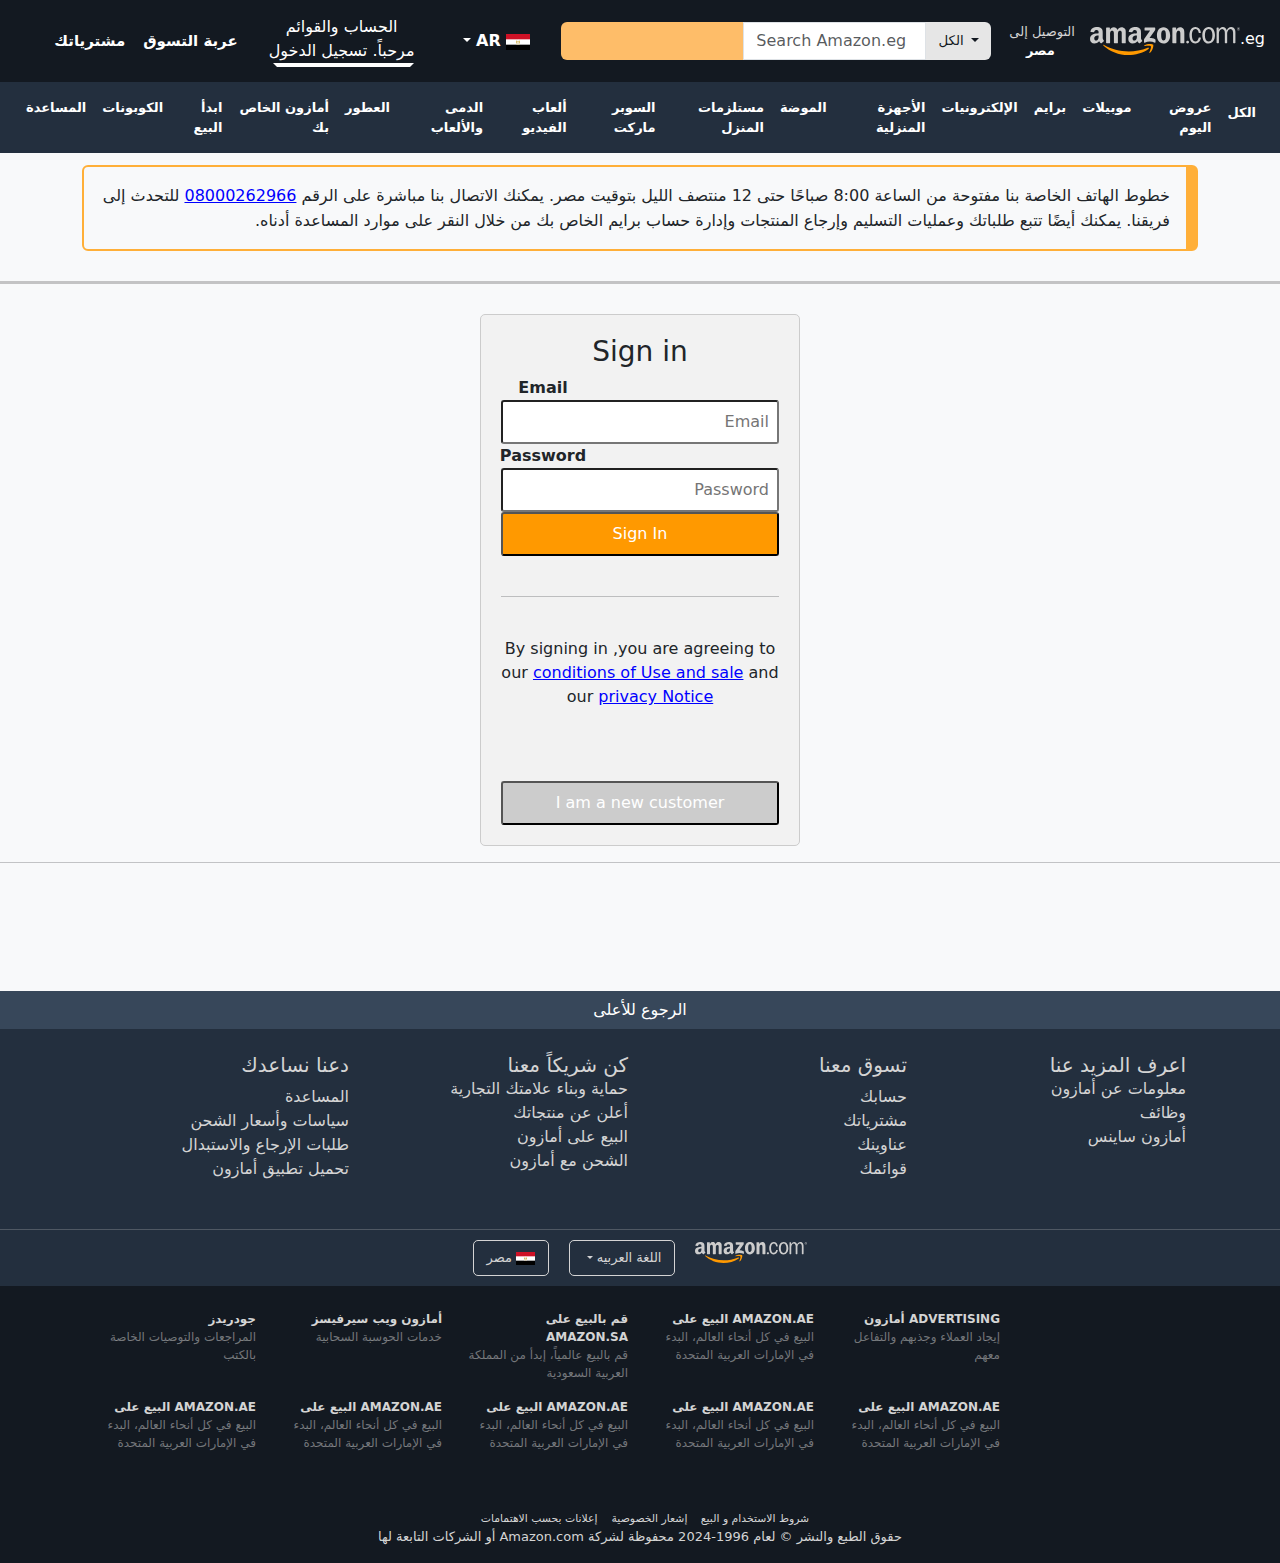
<file: Responsive Website/index.html>
<!DOCTYPE html>
<html lang="en">

<head>
    <meta charset="UTF-8">
    <meta name="viewport" content="width=device-width, initial-scale=1.0">
    <title>Amazon Help Page</title>
    <!-- Favicon -->
    <link rel="icon" type="image/png" href="/Images/Amazon_icon.svg">
    <!-- Bootstrap CSS -->
    <link href="https://cdn.jsdelivr.net/npm/bootstrap@5.3.2/dist/css/bootstrap.min.css" rel="stylesheet">
    <!-- Custom CSS -->
    <link rel="stylesheet" href="custom.css">
    <!-- FontAwesome -->
    <link rel="stylesheet" href="https://cdnjs.cloudflare.com/ajax/libs/font-awesome/6.5.1/css/all.min.css"
        integrity="sha512-DTOQO9RWCH3ppGqcWaEA1BIZOC6xxalwEsw9c2QQeAIftl+Vegovlnee1c9QX4TctnWMn13TZye+giMm8e2LwA=="
        crossorigin="anonymous" referrerpolicy="no-referrer" />
        <style>
             #signIn{
              max-width: 320px;
              
              text-align: center;
              border: 1px solid #ccc; /* Adding a border with a light gray color */
              padding: 20px; /* Adding some padding for better spacing */
              border-radius: 5px; /* Adding rounded corners */
              background-color: #f2f2f2;
            
            }
  
            input,
            button {
            
              width: 100%;
              padding: 8px;
            }
  
            button {
              background-color: #ff9900;
              color: white;
              border-radius: 3px;
            }
  
            #email,
            #password {
              border-radius: 3px;
              
             
             
            }
            #lab1{
                left: -97px;
            position: relative;
              top: 0px;
            }
            a {
              color: blue;
            }
          </style>
</head>

<body>
    <!-- NavBar -->
    <nav class="navbar navbar-expand-lg navbar-dark bg-dark custom-navbar">
        <button class="navbar-toggler" type="button" data-toggle="collapse" data-target="#navbarSupportedContent"
            aria-controls="navbarSupportedContent" aria-expanded="false" aria-label="Toggle navigation">
            <span class="navbar-toggler-icon"></span>
        </button>
        <div class="collapse navbar-collapse" id="navbarSupportedContent">

            <a class="style" href="#">
                <span>مشترياتك</span>
            </a>

            <a class="style" href="#">
                <span><i class="fa-solid fa-cart-shopping text-light"></i>عربة التسوق</span>
            </a>

            <div class="dropdown">
                <button class="custom2 btn btn-transparent dropdown-toggle " type="button" data-bs-toggle="dropdown">
                    الحساب والقوائم
                    <span>مرحباً. تسجيل الدخول</span>
                </button>
                <ul class="dropdown-menu">
                    <li><a class="dropdown-item" href="#">Action</a></li>
                    <li><a class="dropdown-item" href="#">Another action</a></li>
                    <li><a class="dropdown-item" href="#">Something else here</a></li>
                </ul>
            </div>

            <div class="dropdown">
                <button class="btn btn-transparent dropdown-toggle customise" type="button" data-bs-toggle="dropdown"
                    aria-expanded="false">
                    <img src="/Images/egypt-flag-icon.svg" alt="" srcset="">
                    AR
                </button>
                <ul class="dropdown-menu">
                    <li><a class="dropdown-item" href="#">Action</a></li>
                    <li><a class="dropdown-item" href="#">Another action</a></li>
                    <li><a class="dropdown-item" href="#">Something else here</a></li>
                </ul>
            </div>

            <form class="d-flex">
                <button class="btn btn-secondary rounded-end-0" type="button" id="button-addon2"><i
                        class="fa-solid fa-magnifying-glass"></i></button>
                <input type="text" class="form-control rounded-0" placeholder="Search Amazon.eg"
                    aria-label="بحث Amazon.eg" aria-describedby="button-addon2">
                <div class="dropdown">
                    <button class="btn btn-secondary dropdown-toggle rounded-start-0" type="button"
                        data-bs-toggle="dropdown" aria-expanded="false">
                        الكل
                    </button>
                    <ul class="dropdown-menu">
                        <li><a class="dropdown-item" href="#">Action</a></li>
                        <li><a class="dropdown-item" href="#">Another action</a></li>
                        <li><a class="dropdown-item" href="#">Something else here</a></li>
                    </ul>
                </div>
            </form>

            <a class="custom d-flex" href="#">
                <span>التوصيل إلى</span>
                <span><i class="fa-solid fa-location-dot"></i> مصر </span>
            </a>
        </div>

        <a class="d-flex justify-content-between logo" href="#">
            <img src="/Images/amazon-com-light.svg" style="width: 150px;" alt="Amazon Logo">
            <span class="ml-2">.eg</span>
        </a>
    </nav>
    <!--  -->
    <nav class="navbar navbar-expand-lg navbar-dark bg-dark customnavbar">
        <div class="collapse navbar-collapse nav2" id="navbarNav">
            <ul class="navbar-nav">
                <li class="nav-item">
                    <a class="nav-link" href="#">المساعدة</a>
                </li>
                <li class="nav-item">
                    <a class="nav-link" href="#">الكوبونات</a>
                </li>
                <li class="nav-item">
                    <a class="nav-link" href="#">ابدأ البيع</a>
                </li>
                <li class="nav-item">
                    <a class="nav-link" href="#">أمازون الخاص بك</a>
                </li>
                <li class="nav-item">
                    <a class="nav-link" href="#">العطور</a>
                </li>
                <li class="nav-item">
                    <a class="nav-link" href="#">الدمى والألعاب</a>
                </li>
                <li class="nav-item">
                    <a class="nav-link" href="#">ألعاب الفيديو</a>
                </li>
                <li class="nav-item">
                    <a class="nav-link" href="#">السوبر ماركت</a>
                </li>
                <li class="nav-item">
                    <a class="nav-link" href="#">مستلزمات المنزل</a>
                </li>
                <li class="nav-item">
                    <a class="nav-link" href="#">الموضة</a>
                </li>
                <li class="nav-item">
                    <a class="nav-link" href="#">الأجهزة المنزلية</a>
                </li>
                <li class="nav-item">
                    <a class="nav-link" href="#">الإلكترونيات</a>
                </li>
                <li class="nav-item">
                    <a class="nav-link" href="#">برايم</a>
                </li>
                <li class="nav-item">
                    <a class="nav-link" href="#">موبيلات</a>
                </li>
                <li class="nav-item">
                    <a class="nav-link" href="#">عروض اليوم</a>
                </li>
                <li class="nav-item active me-2">
                    <a class="nav-link" href="#">الكل<i class="fa-solid fa-bars ms-2 h5"></i></a>
                </li>

            </ul>
        </div>
    </nav>
    <!-- Body -->
    <section>
        <div class="container " >
            <div class="alert" role="alert">
                <i class="fas fa-exclamation-triangle text-warning"></i>
                <span>خطوط الهاتف الخاصة بنا مفتوحة من الساعة 8:00 صباحًا حتى 12 منتصف الليل بتوقيت مصر.
                    يمكنك الاتصال بنا مباشرة على الرقم <a href="tel:08000262966">08000262966</a> للتحدث إلى فريقنا.
                    يمكنك أيضًا تتبع
                    طلباتك وعمليات التسليم وإرجاع المنتجات وإدارة حساب برايم الخاص بك من خلال النقر على
                    موارد المساعدة أدناه.</span>
            </div>
            
        </div>

        <hr class="hr1">
        <div  id="signIn" class="container">
            <form id="signInForm">
                <h3 >Sign in</h3>
                <label for="emial" >   <b id="lab1">Email</b>  </label
                ><br />
                <input type="email" id="email" placeholder="Email" required />
                <br />
                <label for="password" 
                  ><b id="lab1">Password</b></label
                ><br />
                <input
                  type="password"
                  id="password"
                  placeholder="Password"
                  required
                />
                <br />
                <button type="submit">Sign In</button>
              </form>
              <br />
              <hr />
              <br />
              <span
                >By signing in ,you are agreeing to our
                <a
                  href="https://www.amazon.com/gp/help/customer/display.html?nodeId=202140280"
                  >conditions of Use and sale</a
                >
                and our
                <a
                  href="https://www.amazon.com/gp/help/customer/display.html?nodeId=GX7NJQ4ZB8MHFRNJ"
                  >privacy Notice</a
                ></span
              >
              <br />
              <br />
              <br />
              <br />
              <button style="background-color: #ccc">I am a new customer</button>
        </div>

        </div>

        <hr class="w-100">
        
    </section>





    <!-- Footer -->
    <a href="#top" type="button" style="background-color: #37475a;color: white;" class="btn rounded-0 w-100">الرجوع
        للأعلى</a>
    <footer class="text-center text-lg-start footer1">
        <!-- Grid container -->
        <div class="container p-4 leg">
            <!--Grid row-->
            <div class="row">
                <!--Grid column-->
                <div class="col-lg-3 col-md-6 mb-4 mb-md-0">
                    <h5 class="text-uppercase mb-0">اعرف المزيد عنا
                    </h5>

                    <ul class="list-unstyled">
                        <li>
                            <a href="#!">معلومات عن أمازون</a>
                        </li>
                        <li>
                            <a href="#!">وظائف</a>
                        </li>
                        <li>
                            <a href="#!">أمازون ساينس</a>
                        </li>
                    </ul>
                </div>
                <!--Grid column-->
                <!--Grid column-->
                <div class="col-lg-3 col-md-6 mb-4 mb-md-0">
                    <h5 class="text-uppercase">تسوق معنا</h5>

                    <ul class="list-unstyled mb-0">
                        <li>
                            <a href="#!">حسابك</a>
                        </li>
                        <li>
                            <a href="#!">مشترياتك</a>
                        </li>
                        <li>
                            <a href="#!">عناوينك</a>
                        </li>
                        <li>
                            <a href="#!">قوائمك</a>
                        </li>
                    </ul>
                </div>
                <!--Grid column-->

                <!--Grid column-->
                <div class="col-lg-3 col-md-6 mb-4 mb-md-0">
                    <h5 class="text-uppercase mb-0">كن شريكاً معنا</h5>

                    <ul class="list-unstyled">
                        <li>
                            <a href="#!">حماية وبناء علامتك التجارية</a>
                        </li>
                        <li>
                            <a href="#!">أعلن عن منتجاتك</a>
                        </li>
                        <li>
                            <a href="#!">البيع على أمازون</a>
                        </li>
                        <li>
                            <a href="#!">الشحن مع أمازون</a>
                        </li>
                    </ul>
                </div>
                <!--Grid column-->

                <!--Grid column-->
                <div class="col-lg-3 col-md-6 mb-4 mb-md-0">
                    <h5 class="text-uppercase">
                        دعنا نساعدك</h5>

                    <ul class="list-unstyled mb-0">
                        <li>
                            <a href="#!">المساعدة</a>
                        </li>
                        <li>
                            <a href="#!">سياسات وأسعار الشحن</a>
                        </li>
                        <li>
                            <a href="#!">طلبات الإرجاع والاستبدال</a>
                        </li>
                        <li>
                            <a href="#!">تحميل تطبيق أمازون</a>
                        </li>
                    </ul>
                </div>
            </div>
        </div>

        <!--Grid column-->
        <hr class="w-100 mb-0">
        <div class="mid-footer ">
            <div class="dropdown">
                <button class="btn btn-transparent" type="button" id="dropdownMenuButton" data-toggle="dropdown"
                    aria-haspopup="true" aria-expanded="false">
                    <img src="/Images/egypt-flag-icon.svg" style="width: 1.2rem;" st> مصر
                </button>
            </div>
            <div class="dropdown">
                <button class="btn btn-transparent dropdown-toggle" type="button" id="dropdownMenuButton"
                    data-toggle="dropdown" aria-haspopup="true" aria-expanded="false">
                    <i class="fa-solid fa-globe"></i> اللغة العربيه
                </button>
                <div class="dropdown-menu" aria-labelledby="dropdownMenuButton">
                    <a class="dropdown-item" href="#">Action</a>
                    <a class="dropdown-item" href="#">Another action</a>
                    <a class="dropdown-item" href="#">Something else here</a>
                </div>
            </div>
            <a class="">
                <img src="/Images/amazon-com-light.svg" style="width: 7rem;" alt="" srcset="">
            </a>
        </div>
    </footer>

    <footer class="text-center text-lg-start footer2">
        <!-- Grid container -->
        <div class="container p-4 leg">
            <!-- First row -->
            <div class="row">
                <!-- First column -->
                <div class="col-lg-2 col-md-6 mb-4 mb-md-0">
                    <a href="#">
                        <p class="text-uppercase mb-0">جودريدز</p>
                        <p>المراجعات والتوصيات الخاصة بالكتب</p>
                    </a>

                </div>
                <!-- Second column -->
                <div class="col-lg-2 col-md-6 mb-4 mb-md-0">
                    <a href="#">
                        <p class="text-uppercase">أمازون ويب سيرفيسز</p>
                        <p>خدمات الحوسبة السحابية</p>
                    </a>

                </div>
                <!-- Third column -->
                <div class="col-lg-2 col-md-6 mb-4 mb-md-0">
                    <a href="#">
                        <p class="text-uppercase mb-0">قم بالبيع على Amazon.sa</p>
                        <p>قم بالبيع عالمياً، إبدأ من المملكة العربية السعودية</p>
                    </a>

                </div>
                <!-- Fourth column -->
                <div class="col-lg-2 col-md-6 mb-4 mb-md-0">
                    <a href="#">
                        <p class="text-uppercase">البيع على Amazon.ae</p>
                        <p>البيع في كل أنحاء العالم، البدء في الإمارات العربية المتحدة</p>
                    </a>

                </div>
                <!-- Fifth column -->
                <div class="col-lg-2 col-md-6 mb-4 mb-md-0">
                    <a href="#">
                        <p class="text-uppercase">أمازون Advertising</p>
                        <p>إيجاد العملاء وجذبهم والتفاعل معهم</p>
                    </a>
                </div>
            </div>
            <!-- Second row -->
            <div class="row">
                <!-- Sixth column -->
                <div class="col-lg-2 col-md-6 mb-4 mb-md-0">
                    <a href="#">
                        <p class="text-uppercase">البيع على Amazon.ae</p>
                        <p>البيع في كل أنحاء العالم، البدء في الإمارات العربية المتحدة</p>
                    </a>
                </div>
                <!-- Seventh column -->
                <div class="col-lg-2 col-md-6 mb-4 mb-md-0">
                    <a href="#">
                        <p class="text-uppercase">البيع على Amazon.ae</p>
                        <p>البيع في كل أنحاء العالم، البدء في الإمارات العربية المتحدة</p>
                    </a>
                </div>
                <!-- Eighth column -->
                <div class="col-lg-2 col-md-6 mb-4 mb-md-0">
                    <a href="#">
                        <p class="text-uppercase">البيع على Amazon.ae</p>
                        <p>البيع في كل أنحاء العالم، البدء في الإمارات العربية المتحدة</p>
                    </a>
                </div>
                <!-- Ninth column -->
                <div class="col-lg-2 col-md-6 mb-4 mb-md-0">
                    <a href="#">
                        <p class="text-uppercase">البيع على Amazon.ae</p>
                        <p>البيع في كل أنحاء العالم، البدء في الإمارات العربية المتحدة</p>
                    </a>
                </div>
                <!-- Tenth column -->
                <div class="col-lg-2 col-md-6 mb-4 mb-md-0">
                    <a href="#">
                        <p class="text-uppercase">البيع على Amazon.ae</p>
                        <p>البيع في كل أنحاء العالم، البدء في الإمارات العربية المتحدة</p>
                    </a>
                </div>
            </div>
        </div>
        <!-- Grid container -->
        <!-- Copyright -->
        <div class="text-center p-3 end-footer">

            <div>
                <a href="">شروط الاستخدام و البيع </a>
                <a href="">إشعار الخصوصية</a>
                <a href="https://mdbootstrap.com/">إعلانات بحسب الاهتمامات</a></div>
            حقوق الطبع والنشر © لعام 1996-2024 محفوظة لشركة Amazon.com أو الشركات التابعة لها
        </div>
        <!-- Copyright -->
    </footer>



    <!-- Bootstrap JS, Popper.js, and jQuery -->
    <script src="https://cdn.jsdelivr.net/npm/@popperjs/core@2.11.6/dist/umd/popper.min.js"></script>
    <script src="https://ajax.googleapis.com/ajax/libs/jquery/3.6.0/jquery.min.js"></script>
    <script src="https://cdn.jsdelivr.net/npm/bootstrap@5.3.2/dist/js/bootstrap.min.js"></script>
    <!--  Custom JavaScript code for this template file -->
    <script src="index.js"></script>
    <script>
        document.addEventListener("DOMContentLoaded", function () {
          const signInForm = document.getElementById("signInForm");

          signInForm.addEventListener("submit", function (event) {
            event.preventDefault();

            const email = document.getElementById("email").value;
            const password = document.getElementById("password").value;

            // Calculate expiration date for one year
            const expirationDate = new Date();
            expirationDate.setFullYear(expirationDate.getFullYear() + 1);

            // Format the expiration date for the cookie
            const expires = `expires=${expirationDate.toUTCString()};`;

            // Storing data in local storage
            localStorage.setItem("userEmail", email);
            localStorage.setItem("userPassword", password);

            // Storing data in session storage
            sessionStorage.setItem("userEmail", email);
            sessionStorage.setItem("userPassword", password);

            // Set cookies for email and password with one-year expiration
            document.cookie = `userEmail=${email}; ${expires}`;
            document.cookie = `userPassword=${password}; ${expires}`;

            // Redirect to another page after successful sign-in
            window.location.href = "project.html";
          });
        });
      </script>
</body>

</html>
</file>
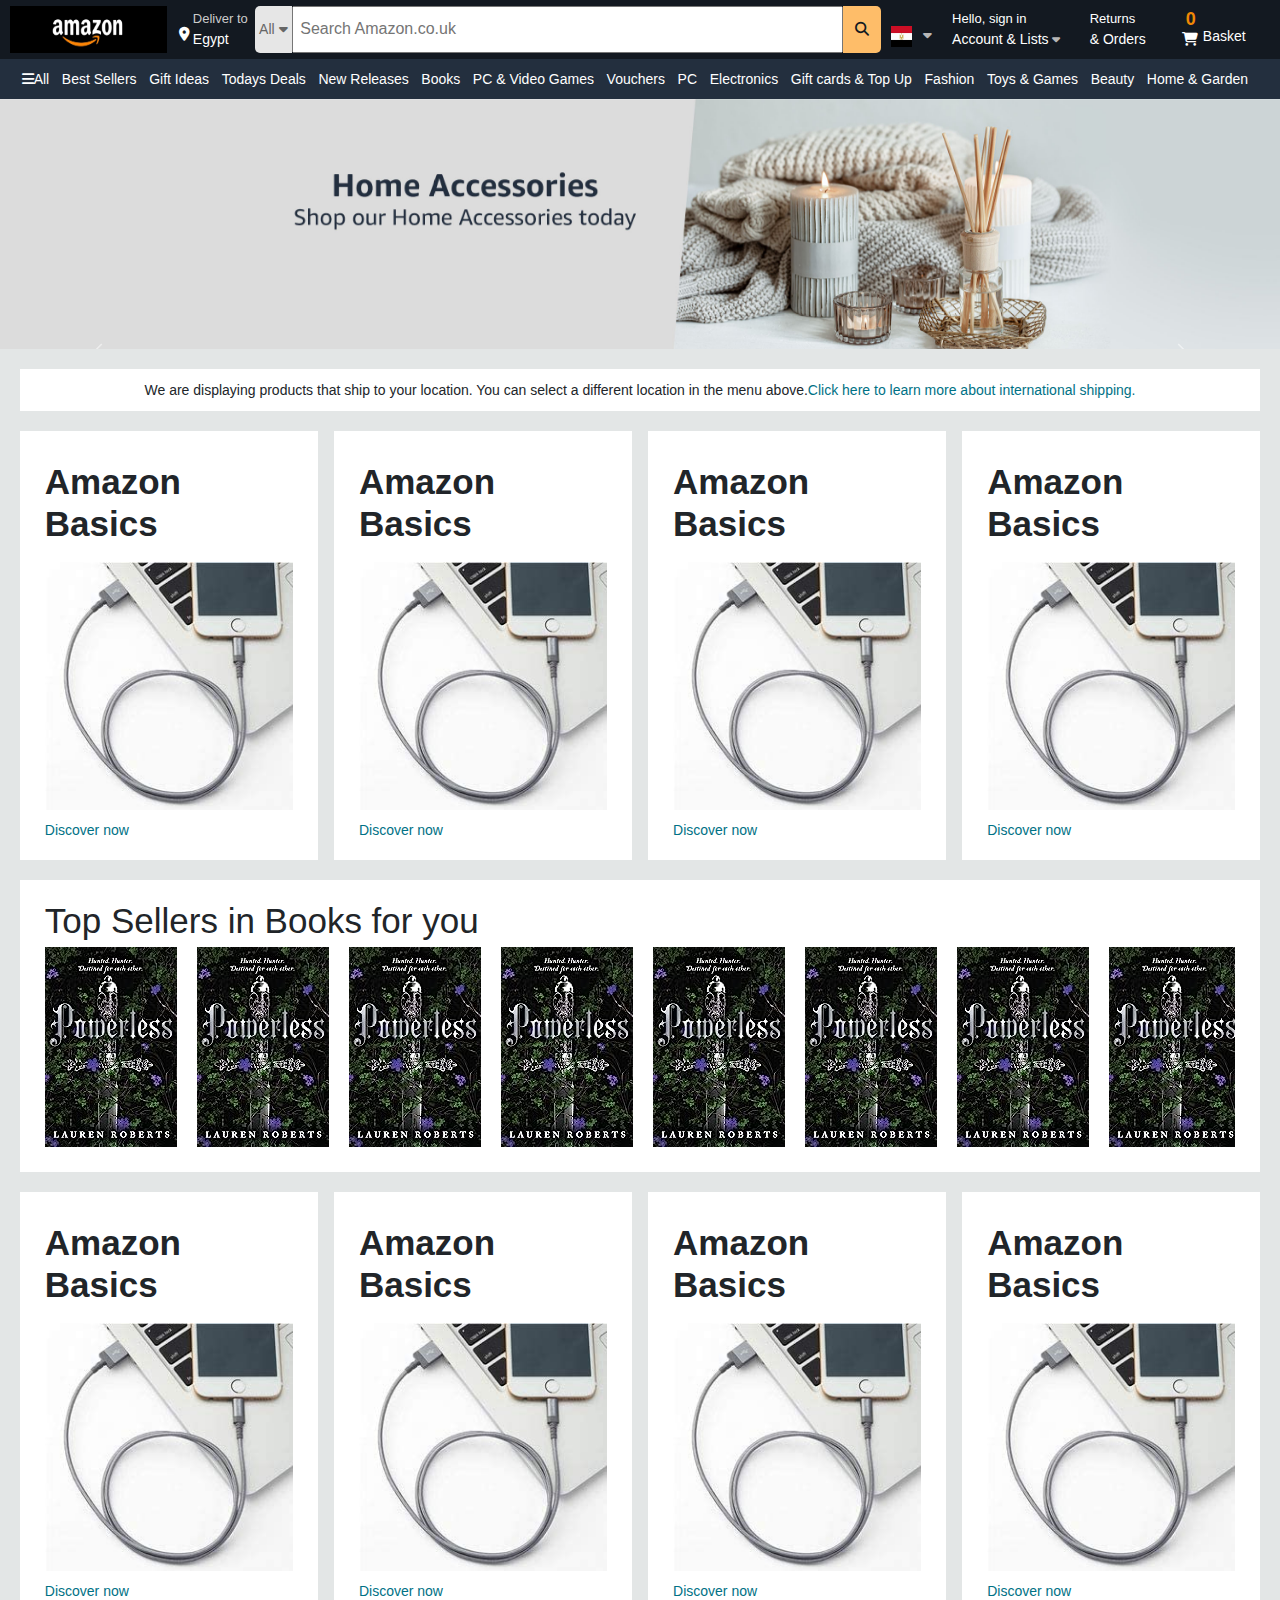
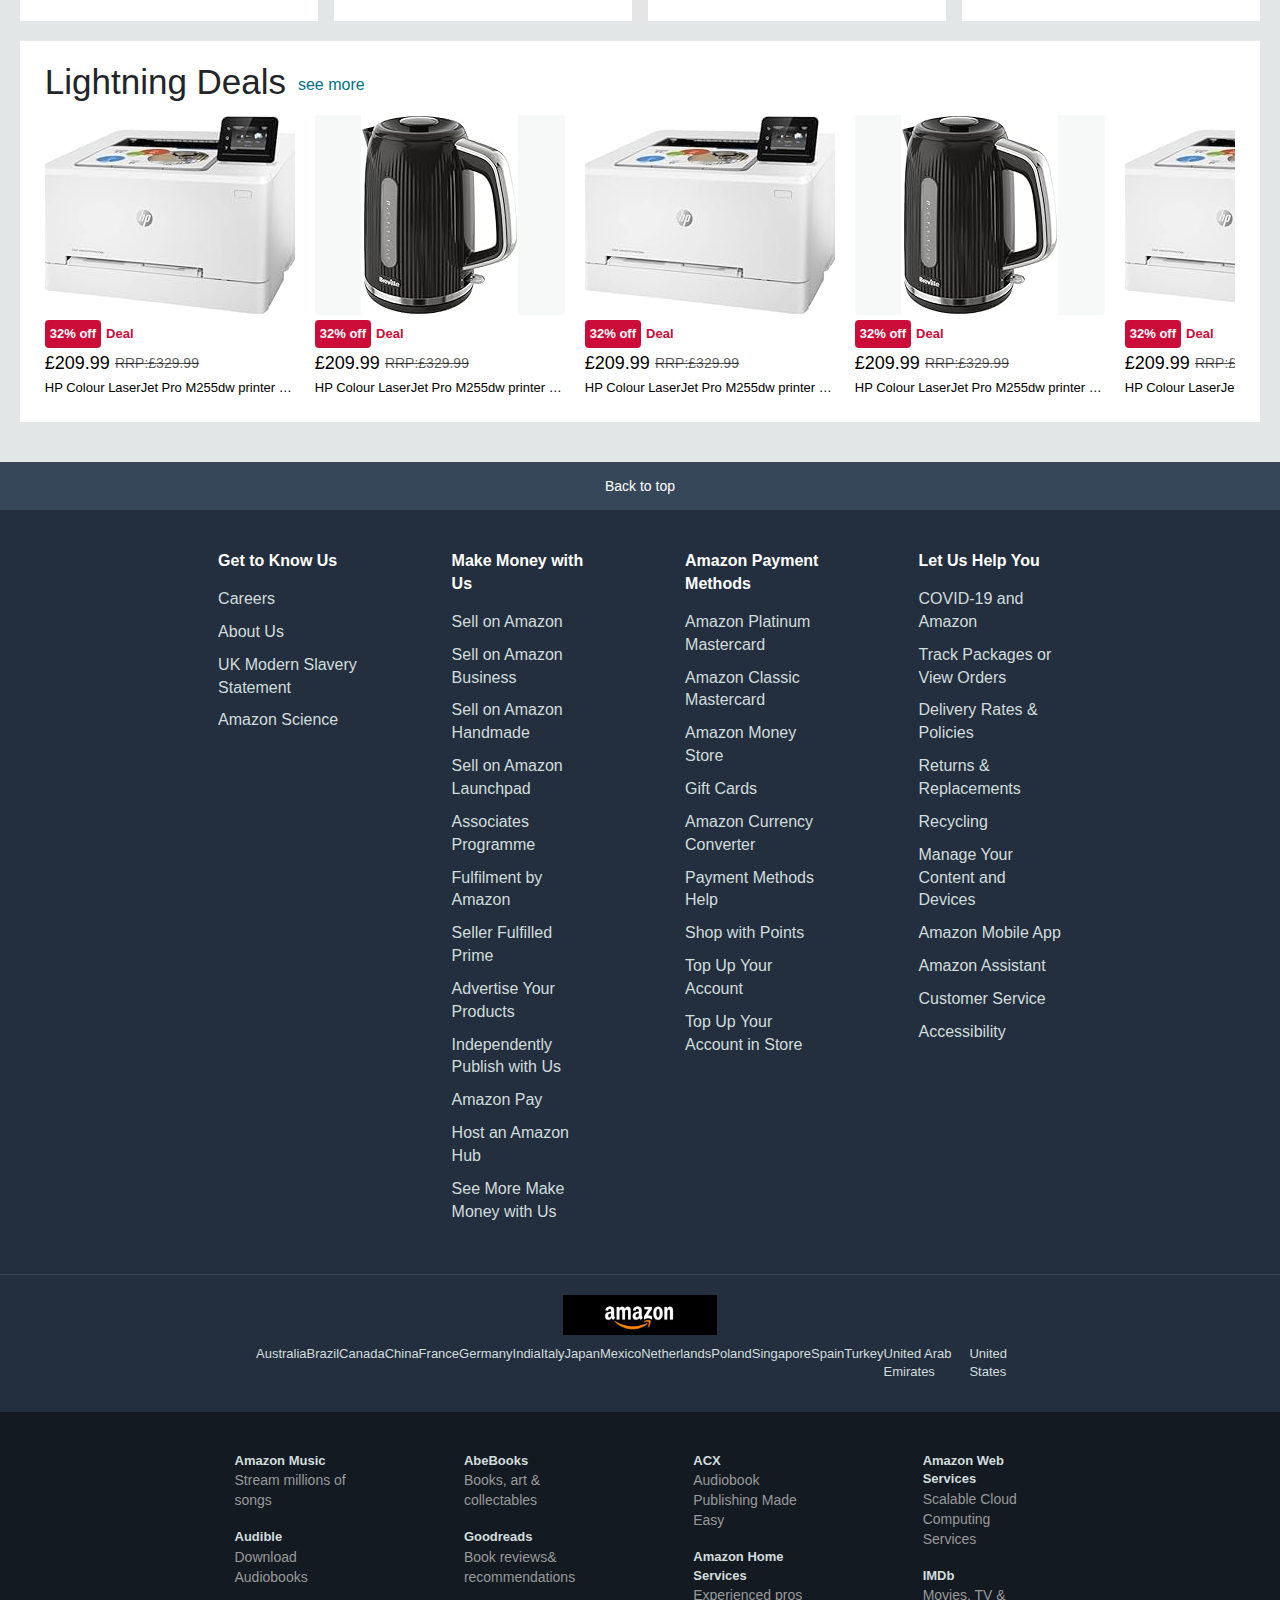
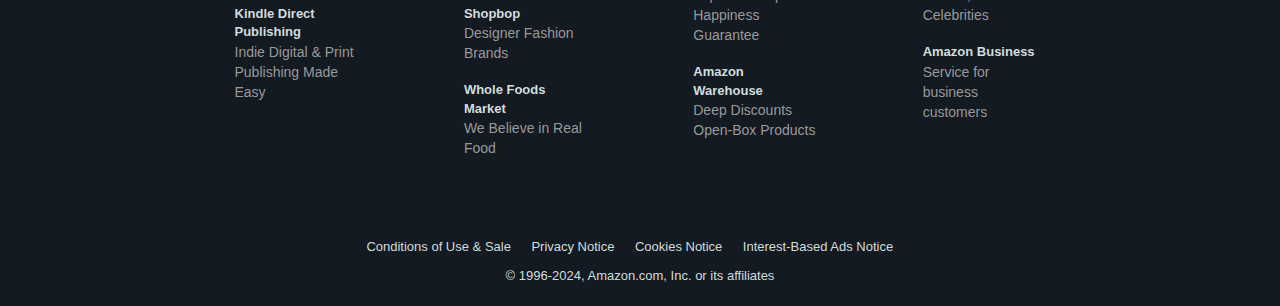
<file: amazonHome.html>
<!DOCTYPE html>
<html lang="en">
<head>
  <meta charset="UTF-8">
  <meta name="viewport" content="width=device-width, initial-scale=1.0">
  <title>Amazon.co.uk</title>
  <link rel="icon" href="./assets/amzonfavicon.jpg">
  <link rel="stylesheet" href="./assets/bootstrap.css">
  <link rel="stylesheet" href="https://cdnjs.cloudflare.com/ajax/libs/font-awesome/6.5.1/css/all.min.css" integrity="sha512-..."/>
  <link rel="stylesheet" href="./assets/amazonHome.css">
</head>
<body>
  <!-- header -->
  <header class="forPc">
    <section class="header-left-section">
      <span class="header-left-section-mobile-allCategories"><!-- for mobile -->
        <i class="fas fa-bars"></i>
      </span>
      <span class="header-left-section-first-span">
        <img src="./assets/Amazon-Logo-Black.jpg" alt="">
      </span>
      <span class="header-left-section-second-span">
        <div class="header-left-section-second-span-first-div">
          <i class="fas fa-map-marker-alt"></i>
        </div>
        <div class="header-left-section-second-span-second-div">
          <p class="header-left-section-second-span-second-div-first-p">Deliver to</p>
          <p class="header-left-section-second-span-second-div-second-p">Egypt</p>
        </div>
      </span>
    </section>
    <section class="header-middle-section">
      <span class="header-middle-section-left-span">
        <p>All</p>
        <i class="fas fa-caret-down"></i>
      </span>
      <input type="text" class="header-middle-section-searchInput" placeholder="Search Amazon.co.uk">
      <span class="header-middle-section-right-span">
        <i class="fas fa-search"></i>
      </span>
    </section>
    <section class="header-right-section">
      <span class="header-right-section-first-span">
        <img src="./assets/egyptflag.jpg" class="header-right-section-first-span-img" alt="">
        <div>
          <i class="fas fa-caret-down"></i>
        </div>
      </span>
      <span class="header-right-section-second-span">
        <p class="header-right-section-second-span-first-p">Hello, sign in</p>
        <p class="header-right-section-second-span-second-p">Account & Lists <i class="fas fa-caret-down"></i></p>
      </span>
      <span class="header-right-section-third-span">
        <p class="header-right-section-third-span-first-p">Returns</p>
        <p class="header-right-section-third-span-second-p">& Orders</p>
      </span>
      <span class="header-right-section-mobile-signIn-span"><!-- for mobile -->
        <p>Sign in</p>
        <i class="fas fa-chevron-right header-right-section-mobile-signIn-span-first-I"></i>
        <i class="fas fa-user-alt"></i>
      </span>
      <span class="header-right-section-fourth-span">
        <p class="header-right-section-fourth-span-first-p">0</p>
        <i class="fas fa-shopping-cart"></i>
        <p class="header-right-section-fourth-span-second-p">Basket</p>
      </span>
    </section>
  </header>
  <div class="second-header-mobile"><!-- for mobile -->
    <div>
      <input type="text" class="second-header-mobile-searchInput" placeholder="Search Amazon.co.uk">
      <span class="second-header-right-span">
        <i class="fas fa-search"></i>
      </span>
    </div>
  </div>
  <!-- nav -->
  <nav>
    <span class="nav-first-span"><i class="fas fa-bars"></i>All</span>
    <span>Best Sellers</span>
    <span>Gift Ideas</span>
    <span>Todays Deals</span>
    <span>New Releases</span>
    <span>Books</span>
    <span>PC & Video Games</span>
    <span>Vouchers</span>
    <span>PC</span>
    <span>Electronics</span>
    <span>Gift cards & Top Up</span>
    <span>Fashion</span>
    <span>Toys & Games</span>
    <span>Beauty</span>
    <span>Home & Garden</span>
  </nav>
  <div class="fourth-header-mobile"><!-- for mobile -->
    <div >
      <i class="fas fa-map-marker-alt"></i>
      <p>Deliver to Egypt</p>
      <i class="fas fa-chevron-down"></i>
    </div>
  </div>
  <!-- body -->
  <section class="my-carousel-container" >
    <div id="carouselExample" class="carousel slide">
      <div class="carousel-inner">
        <div class="carousel-item active">
          <img src="./assets/carousel1.jpg" class="d-block w-100" alt="...">
        </div>
        <div class="carousel-item">
          <img src="./assets/carousel2.jpg" class="d-block w-100" alt="...">
        </div>
      </div>
      <button class="carousel-control-prev" type="button" data-bs-target="#carouselExample" data-bs-slide="prev">
        <span class="carousel-control-prev-icon" aria-hidden="true"></span>
        <span class="visually-hidden">Previous</span>
      </button>
      <button class="carousel-control-next" type="button" data-bs-target="#carouselExample" data-bs-slide="next">
        <span class="carousel-control-next-icon" aria-hidden="true"></span>
        <span class="visually-hidden">Next</span>
      </button>
    </div>
  </section>

  <main>
    <section class="main-massege">
      <p>We are displaying products that ship to your location. You can select a different location in the menu above. </p><a href=""> Click here to learn more about international shipping.</a>
    </section>
    <section class="main-first-section">
      <div class="main-first-section-card">
        <h1>Amazon Basics</h1>
        <img src="./assets/devices.jpg" alt="">
        <a href="">Discover now</a>
      </div>
      <div class="main-first-section-card">
        <h1>Amazon Basics</h1>
        <img src="./assets/devices.jpg" alt="">
        <a href="">Discover now</a>
      </div>
      <div class="main-first-section-card">
        <h1>Amazon Basics</h1>
        <img src="./assets/devices.jpg" alt="">
        <a href="">Discover now</a>
      </div>
      <div class="main-first-section-card">
        <h1>Amazon Basics</h1>
        <img src="./assets/devices.jpg" alt="">
        <a href="">Discover now</a>
      </div>
    </section>
    <section class="main-second-section">
      <h1>Top Sellers in Books for you</h1>
      <span>
        <div>
          <img src="./assets/book.jpg" alt="">
        </div>
        <div>
          <img src="./assets/book.jpg" alt="">
        </div>
        <div>
          <img src="./assets/book.jpg" alt="">
        </div>
        <div>
          <img src="./assets/book.jpg" alt="">
        </div>
        <div>
          <img src="./assets/book.jpg" alt="">
        </div>
        <div>
          <img src="./assets/book.jpg" alt="">
        </div>
        <div>
          <img src="./assets/book.jpg" alt="">
        </div>
        <div>
          <img src="./assets/book.jpg" alt="">
        </div>
        <div>
          <img src="./assets/book.jpg" alt="">
        </div>
        <div>
          <img src="./assets/book.jpg" alt="">
        </div>
        <div>
          <img src="./assets/book.jpg" alt="">
        </div>
      </span>
    </section>
    <section class="main-first-section">
      <div class="main-first-section-card">
        <h1>Amazon Basics</h1>
        <img src="./assets/devices.jpg" alt="">
        <a href="">Discover now</a>
      </div>
      <div class="main-first-section-card">
        <h1>Amazon Basics</h1>
        <img src="./assets/devices.jpg" alt="">
        <a href="">Discover now</a>
      </div>
      <div class="main-first-section-card">
        <h1>Amazon Basics</h1>
        <img src="./assets/devices.jpg" alt="">
        <a href="">Discover now</a>
      </div>
      <div class="main-first-section-card">
        <h1>Amazon Basics</h1>
        <img src="./assets/devices.jpg" alt="">
        <a href="">Discover now</a>
      </div>
    </section>
    <section class="main-fourth-section">
      <span class="main-fourth-section-first-span">
        <h1>Lightning Deals</h1>
        <a href="">see more</a>
      </span>
      <span class="main-fourth-section-second-span">
        <div class="main-fourth-section-second-span-container-div">
          <div class="main-fourth-section-second-span-img-div">
            <img src="./assets/printer.jpg" alt="">
          </div>
          <div class="main-fourth-section-second-span-detail-div">
            <div class="main-fourth-section-second-span-sale-div">
              <p class="main-fourth-section-second-span-sale-div-first-span">32% off</p>
              <p class="main-fourth-section-second-span-sale-div-second-span">Deal</p>
            </div>
            <div class="main-fourth-section-second-span-price-div">
              <p class="main-fourth-section-second-span-price-div-first-span">£209.99</p>
              <p class="main-fourth-section-second-span-price-div-second-span"><s>RRP:£329.99</s></p>
            </div>
            <div class="main-fourth-section-second-span-name-div">
              <p class="main-fourth-section-second-span-name-div-first-span">HP Colour LaserJet Pro M255dw printer of hp body</p>
            </div>
          </div>
        </div>
        <div class="main-fourth-section-second-span-container-div">
          <div class="main-fourth-section-second-span-img-div">
            <img src="./assets/cattle.jpg" alt="">
          </div>
          <div class="main-fourth-section-second-span-detail-div">
            <div class="main-fourth-section-second-span-sale-div">
              <p class="main-fourth-section-second-span-sale-div-first-span">32% off</p>
              <p class="main-fourth-section-second-span-sale-div-second-span">Deal</p>
            </div>
            <div class="main-fourth-section-second-span-price-div">
              <p class="main-fourth-section-second-span-price-div-first-span">£209.99</p>
              <p class="main-fourth-section-second-span-price-div-second-span"><s>RRP:£329.99</s></p>
            </div>
            <div class="main-fourth-section-second-span-name-div">
              <p class="main-fourth-section-second-span-name-div-first-span">HP Colour LaserJet Pro M255dw printer of hp body</p>
            </div>
          </div>
        </div>
        <div class="main-fourth-section-second-span-container-div">
          <div class="main-fourth-section-second-span-img-div">
            <img src="./assets/printer.jpg" alt="">
          </div>
          <div class="main-fourth-section-second-span-detail-div">
            <div class="main-fourth-section-second-span-sale-div">
              <p class="main-fourth-section-second-span-sale-div-first-span">32% off</p>
              <p class="main-fourth-section-second-span-sale-div-second-span">Deal</p>
            </div>
            <div class="main-fourth-section-second-span-price-div">
              <p class="main-fourth-section-second-span-price-div-first-span">£209.99</p>
              <p class="main-fourth-section-second-span-price-div-second-span"><s>RRP:£329.99</s></p>
            </div>
            <div class="main-fourth-section-second-span-name-div">
              <p class="main-fourth-section-second-span-name-div-first-span">HP Colour LaserJet Pro M255dw printer of hp body</p>
            </div>
          </div>
        </div>
        <div class="main-fourth-section-second-span-container-div">
          <div class="main-fourth-section-second-span-img-div">
            <img src="./assets/cattle.jpg" alt="">
          </div>
          <div class="main-fourth-section-second-span-detail-div">
            <div class="main-fourth-section-second-span-sale-div">
              <p class="main-fourth-section-second-span-sale-div-first-span">32% off</p>
              <p class="main-fourth-section-second-span-sale-div-second-span">Deal</p>
            </div>
            <div class="main-fourth-section-second-span-price-div">
              <p class="main-fourth-section-second-span-price-div-first-span">£209.99</p>
              <p class="main-fourth-section-second-span-price-div-second-span"><s>RRP:£329.99</s></p>
            </div>
            <div class="main-fourth-section-second-span-name-div">
              <p class="main-fourth-section-second-span-name-div-first-span">HP Colour LaserJet Pro M255dw printer of hp body</p>
            </div>
          </div>
        </div>
        <div class="main-fourth-section-second-span-container-div">
          <div class="main-fourth-section-second-span-img-div">
            <img src="./assets/printer.jpg" alt="">
          </div>
          <div class="main-fourth-section-second-span-detail-div">
            <div class="main-fourth-section-second-span-sale-div">
              <p class="main-fourth-section-second-span-sale-div-first-span">32% off</p>
              <p class="main-fourth-section-second-span-sale-div-second-span">Deal</p>
            </div>
            <div class="main-fourth-section-second-span-price-div">
              <p class="main-fourth-section-second-span-price-div-first-span">£209.99</p>
              <p class="main-fourth-section-second-span-price-div-second-span"><s>RRP:£329.99</s></p>
            </div>
            <div class="main-fourth-section-second-span-name-div">
              <p class="main-fourth-section-second-span-name-div-first-span">HP Colour LaserJet Pro M255dw printer of hp body</p>
            </div>
          </div>
        </div>
      </span>
    </section>
  </main>
  <!-- footer -->
  <footer>
    <a href="#" class="back-to-top">Back to top</a>
    <section class="footer-first-mobile-section"><!-- for mobile -->
      <span class=""><p>Get to Know Us</p><p>Get to Know Us</p><p>Get to Know Us</p><p>Get to Know Us</p></span>
      <span class=""><p>Get to Know Us</p><p>Get to Know Us</p><p>Get to Know Us</p><p>Get to Know Us</p></span>
    </section>
    <section class="footer-first-section">
      <span class=""><p>Get to Know Us</p><div><a href="">Careers</a></div><div><a href="">About Us</a></div><div><a href="">UK Modern Slavery Statement</a></div><div><a href="">Amazon Science</a></div></span>
      <span class=""><p>Make Money with Us</p><div><a href="">Sell on Amazon</a></div><div><a href="">Sell on Amazon Business</a></div><div><a href="">Sell on Amazon Handmade</a></div><div><a href="">Sell on Amazon Launchpad</a></div><div><a href="">Associates Programme</a></div><div><a href="">Fulfilment by Amazon</a></div><div><a href="">Seller Fulfilled Prime</a></div><div><a href="">Advertise Your Products</a></div><div><a href="">Independently Publish with Us</a></div><div><a href="">Amazon Pay</a></div><div><a href="">Host an Amazon Hub</a></div><div><a href="">See More Make Money with Us</a></div></span>
      <span class=""><p>Amazon Payment Methods</p><div><a href="">Amazon Platinum Mastercard</a></div><div><a href="">Amazon Classic Mastercard</a></div><div><a href="">Amazon Money Store</a></div><div><a href="">Gift Cards</a></div><div><a href="">Amazon Currency Converter</a></div><div><a href="">Payment Methods Help</a></div><div><a href="">Shop with Points</a></div><div><a href="">Top Up Your Account</a></div><div><a href="">Top Up Your Account in Store</a></div></span>
      <span class=""><p>Let Us Help You</p><div><a href="">COVID-19 and Amazon</a></div><div><a href="">Track Packages or View Orders</a></div><div><a href="">Delivery Rates & Policies</a></div><div><a href="">Returns & Replacements</a></div><div><a href="">Recycling</a></div><div><a href="">Manage Your Content and Devices</a></div><div><a href="">Amazon Mobile App</a></div><div><a href="">Amazon Assistant</a></div><div><a href="">Customer Service</a></div><div><a href="">Accessibility</a></div></span>
    </section>
    <section class="footer-second-section">
      <a href=""><img src="./assets/Amazon-Logo-Black.jpg" alt=""></a>
      <span><div><a href="">Australia</a></div> <div><a href="">Brazil</a></div> <div><a href="">Canada</a></div><div><a href="">China</a></div><div><a href="">France</a></div><div><a href="">Germany</a></div><div><a href="">India</a></div><div><a href="">Italy</a></div><div><a href="">Japan</a></div><div><a href="">Mexico</a></div><div><a href="">Netherlands</a></div><div><a href="">Poland</a></div><div><a href="">Singapore</a></div><div><a href="">Spain</a></div><div><a href="">Turkey</a></div><div><a href="">United Arab Emirates</a></div><div><a href="">United States</a></div></span>
    </section>
    <section class="footer-third-mobile-section">
      <p>Already a customer? </p><a href="">Sign in</a>
    </section>
    <section class="footer-third-section">
      <span><a href=""><p>Amazon Music</p><p>Stream millions of songs</p></a><a href=""><p>Audible</p><p>Download Audiobooks</p></a><a href=""><p>Kindle Direct Publishing</p><p>Indie Digital & Print Publishing Made Easy</p></a></span>
      <span><a href=""><p>AbeBooks</p><p>Books, art & collectables</p></a><a href=""><p>Goodreads</p><p>Book reviews& recommendations</p></a><a href=""><p>Shopbop</p><p>Designer Fashion Brands</p></a><a href=""><p>Whole Foods Market</p><p>We Believe in Real Food</p></a></span>
      <span><a href=""><p>ACX</p><p>Audiobook Publishing Made Easy</p></a><a href=""><p>Amazon Home Services</p><p>Experienced pros Happiness Guarantee</p></a><a href=""><p>Amazon Warehouse</p><p>Deep Discounts Open-Box Products</p></a></span>
      <span><a href=""><p>Amazon Web Services</p><p>Scalable Cloud Computing Services</p></a><a href=""><p>IMDb</p><p>Movies, TV & Celebrities</p></a><a href=""><p>Amazon Business</p><p>Service for business customers</p></a></span>
    </section>
    <section class="footer-fourth-section">
      <span><div><a href="">Conditions of Use & Sale</a></div><div><a href="">Privacy Notice</a></div><div><a href="">Cookies Notice</a></div><div><a href="">Interest-Based Ads Notice</a></div></span>
      <p>© 1996-2024, Amazon.com, Inc. or its affiliates</p>
    </section>
  </footer>

  <script src="./assets/bootstrap.js"></script>
</body>
</html>
</file>
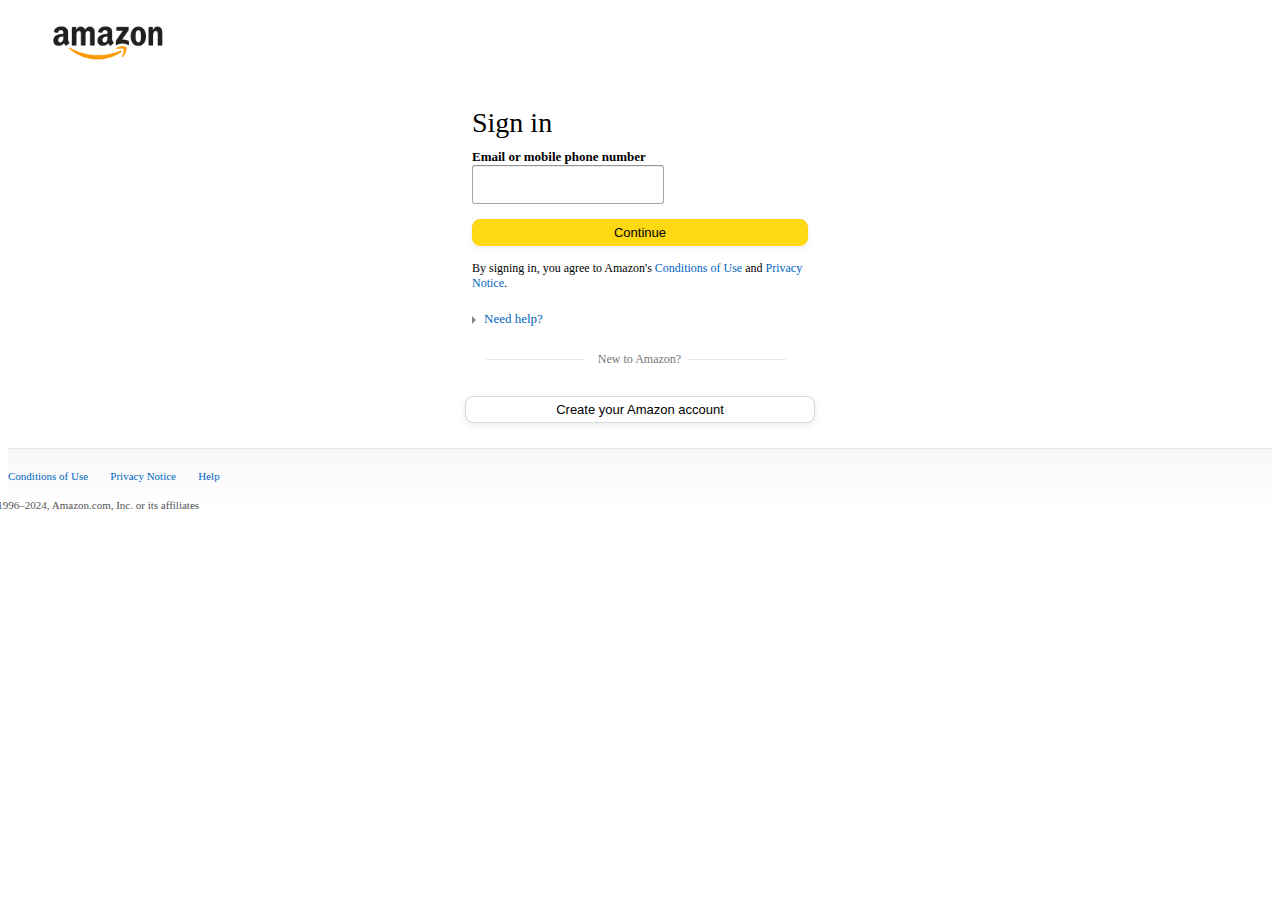
<file: login.html>
<!DOCTYPE html>
<html lang="en">
  <head>
    <meta charset="UTF-8" />
    <meta name="viewport" content="width=device-width, initial-scale=1.0" />
    <!-- Custom Css -->
    <link rel="stylesheet" href="./css/login.css" />
    <!-- Bootstrap -->
    <link
      rel="stylesheet"
      href="https://cdnjs.cloudflare.com/ajax/libs/twitter-bootstrap/5.3.2/css/bootstrap.min.css"
      integrity="sha512-b2QcS5SsA8tZodcDtGRELiGv5SaKSk1vDHDaQRda0htPYWZ6046lr3kJ5bAAQdpV2mmA/4v0wQF9MyU6/pDIAg=="
      crossorigin="anonymous"
      referrerpolicy="no-referrer"
    />
    <!-- Font Awesome -->
    <link
      rel="stylesheet"
      href="https://cdnjs.cloudflare.com/ajax/libs/font-awesome/6.5.1/css/all.min.css"
      integrity="sha512-DTOQO9RWCH3ppGqcWaEA1BIZOC6xxalwEsw9c2QQeAIftl+Vegovlnee1c9QX4TctnWMn13TZye+giMm8e2LwA=="
      crossorigin="anonymous"
      referrerpolicy="no-referrer"
    />
    <title>Login</title>
  </head>
  <body>
    <div class="logo-form text-center">
      <img src="./imgs/formlogo.png" alt="" width="200"/>
    </div>
    <div class="form-login">
      <div class="card" style="width: 21rem">
        <div class="card-body">
          <h1 class="card-title">Sign in</h1>
          <label for="inputtext5" class="form-label"
            >Email or mobile phone number</label
          >
          <input
            type="text"
            id="inputtext5"
            class="form-control"
            aria-describedby="passwordHelpBlock"
          />
          <button type="submit">Continue</button>
          <p>
            By signing in, you agree to Amazon's
            <a href="#">Conditions of Use</a> and
            <a href="#">Privacy Notice</a>.
          </p>
          <span><a href="#">Need help?</a></span>
        </div>
      </div>
      <h6>New to Amazon?</h6>
      <button class="create-acc">Create your Amazon account</button>
    </div>
    <div class="footer text-center">
      <div class="footer-link">
        <a href="#">Conditions of Use</a>
        <a href="#">Privacy Notice</a>
        <a href="#">Help</a>
      </div>
      <div class="footer-text">
        ©1996–2024, Amazon.com, Inc. or its affiliates
      </div>
    </div>
  </body>
</html>
</file>
<file: Responsive Website/custom.css>
/* You can customize your styles here */
body {
  background-color: #f8f9fa;
  box-sizing: border-box;
  margin: 0;
  padding: 0;
  text-align: right;
}

.card {
  border: none;
}

.card-title {
  color: #333;
}

.card-text {
  color: #666;
}

.custom-navbar {
  background-color: #131921 !important;
  /* Override Bootstrap styles */
}

.customnavbar {
  background-color: #232f3e !important;
  /* Override Bootstrap styles */
  font-size: small;
  font-weight: bolder;
}
.customnavbar .nav-link {
  color: white;
}

.customise {
  color: white;
  direction: rtl;
  font-weight: bold;
}
.customise img {
  width: 1.5rem;
}
.customise:hover {
  color: white;
}

.custom2 {
  display: flex;
  color: white;
  flex-direction: column;
  flex-wrap: wrap;
}
.custom2:hover {
  color: white;
}

.style {
  color: white;
  text-decoration: none;
  font-weight: bolder;
  font-size: 15px;
  direction: rtl;
  margin-left: 50px;
}

.logo {
  text-decoration: none;
  color: white;
  text-decoration: none;
  display: flex;
  margin: 15px auto 0;
}

nav form {
  width: 40%;
}
nav form #button-addon2 {
  background-color: #febd69;
  border: none;
}
nav form #button-addon2 i {
  color: #131921;
}
nav form .dropdown button {
  background-color: #e6e6e6;
  border: none;
  height: 100%;
  color: #131921;
  font-size: smaller;
}
nav form .dropdown button:hover {
  color: #131921;
  background-color: #d4d4d4;
}

.custom {
  color: white;
  text-decoration: none;
  flex-direction: column;
  direction: rtl;
}
.custom span:nth-child(2) {
  font-weight: bolder;
  font-size: small;
}
.custom span:nth-child(1) {
  color: #d4d4d4;
  font-size: small;
}

.navbar-collapse {
  justify-content: flex-end;
}
.navbar-collapse > * {
  margin-left: 18px;
}
.navbar-collapse ul li {
  left: 0;
}
.navbar-collapse span:nth-child(2) {
  color: white;
  text-decoration: none;
  margin-right: 20px;
  font-weight: bold;
}

.show {
  display: flex;
  flex-direction: column;
  flex-wrap: wrap;
  gap: 15px;
}

@media (min-width: 992px) {
  .logo {
    margin: 15px;
  }
}
@media (max-width: 991px) {
  .nav2 {
    display: flex !important;
    justify-content: center;
  }
  .nav2 .navbar-nav {
    margin: auto;
  }
  .nav2 ul li {
    margin: auto;
  }
  section .container {
  }
  section .container .card-body {
    margin: 10px;
  }
  section .container .col-md-4 {
    margin: 15px 0;
  }
}
.footer1 {
  background-color: #232f3e;
  color: #d4d4d4 !important;
  direction: rtl;
}
.footer1 li a {
  color: #d4d4d4;
  text-decoration: none;
  direction: rtl;
}
.footer1 .row {
  direction: rtl;
}
.footer1 .mid-footer {
  display: flex;
  flex-direction: row-reverse;
  flex-wrap: wrap;
  justify-content: center;
}
.footer1 .mid-footer > * {
  margin: 10px;
}
.footer1 .mid-footer .dropdown {
  border: 1px solid #d4d4d4;
  border-radius: 5px;
}
.footer1 .mid-footer button {
  color: #d4d4d4;
  font-size: small;
  margin-top: 0;
}

.leg {
  text-align: right !important;
}

.list-unstyled {
  padding: 0;
}

.footer2 {
  background-color: #131921;
}
.footer2 a {
  color: rgba(212, 212, 212, 0.5098039216);
  text-decoration: none;
  font-size: 12px;
}
.footer2 a p:nth-child(1) {
  color: #d4d4d4;
  font-weight: bold;
  margin: 0;
}

.end-footer {
  color: #d4d4d4;
  direction: rtl;
  font-size: small;
}
.end-footer a {
  border: none;
  font-size: smaller;
  color: #d4d4d4;
  text-decoration: none;
  margin-left: 10px;
}
.end-footer a:hover {
  color: #d4d4d4;
}

section {
  direction: rtl;
  margin-bottom: 10%;
}
section .alert {
  border: 2px solid #ffaf38;
  direction: rtl;
  border-right-width: 12px;
  margin-top: 12px;
}
section .alert .fa-exclamation-triangle {
  font-size: 17px;
}
section h3 {
  direction: rtl;
}
section .hr1 {
  background-color: transparent;
  border-top: 3px solid #222222;
  display: block;
  line-height: 19px;
  margin: 30px 0;
}
section .container:nth-child(2) .card {
  border: 1px solid #d4d4d4;
  display: flex;
  flex-direction: row;
  flex-wrap: wrap;
  display: flex;
  align-items: center;
  flex-wrap: wrap;
  height: 100%;
  font-size: small;
}
section .container:nth-child(2) .card .card-body {
  margin-right: 20%;
}
section .container:nth-child(2) .card:hover {
  background-color: rgba(212, 212, 212, 0.5098039216);
}
section .container:nth-child(2) img {
  position: absolute;
  width: 20%;
}

/*# sourceMappingURL=custom.css.map */
</file>
<file: assets/amazonHome.css>
*{
  box-sizing: border-box;
  margin: 0px;
  padding: 0px;
  font-family: Arial, Helvetica, sans-serif;
  font-size: 14px;
  line-height: 1.42857143;
}
p,a{
  margin-bottom: 0px;
}
/* header */
body{
  background-color: #ffffff;
}
header{
  width: 100%;
  display: flex;
  justify-content: space-between;
  padding-left: 10px;
  padding-right: 10px;
  padding-top: 6px;
  padding-bottom: 6px;
  background-color: #131921;
  color: #ffffff;
}
header section{
  display: flex;
}
.header-left-section{
  /* width: 17%; */
  width: 247px;
  justify-content: space-between;
}
.header-left-section span:hover{
  border: 1px solid #ffffff;
  border-radius: 2px;
  cursor: pointer;
}
.header-left-section-first-span{
  width: 64%;
}
.header-left-section-first-span img{
  width: 100%;
  height: 100%;
}
.header-left-section-second-span{
  width: 34%;
  padding: 2px;
  display: flex;
  justify-content: space-between;
  padding-right: 7px;
  padding-left: 7px;
}
.header-left-section-second-span-first-div{
  display: flex;
  align-items: flex-end;
  padding-bottom:10px;
}
.header-left-section-second-span-second-div{
  display: flex;
  flex-direction: column;
  justify-content: center;
}
.header-left-section-second-span-second-div-first-p{
  font-size: 13px;
  color: #cccccc;
}
header .header-middle-section{
  width: 53%;
  flex-shrink: 7;/**/
}
.header-middle-section-left-span{
  width: 6%;
  display: flex;
  justify-content: space-evenly;
  align-items: center;
  border-top-left-radius: 5px;
  border-bottom-left-radius: 5px;
  background-color: #e6e6e6;
  color: #666666;
  font-size: small;
}
.header-middle-section-left-span:hover{
  cursor: pointer;
  background-color:#e6e6e6cb;
}
.header-middle-section-left-span:active{
  border: solid #d27e11;
  box-sizing: content-box;
}
.header-middle-section-searchInput{
  width: 89%;
  font-size: medium;
  padding-left: 6px;
  outline: none;
  flex-shrink: 8;/**/
}
.header-middle-section-searchInput:focus + .header-middle-section{
  border: solid #d27e11;/*doesnt work it needs javascript(when foucs on search input :.header-middle-section must have orange border)*/
}
.header-middle-section-right-span{
  width: 6%;
  display: flex;
  justify-content: space-evenly;
  align-items: center;
  border-top-right-radius: 5px;
  border-bottom-right-radius: 5px;
  background-color:#febd69;
  color:#131921;
  font-size: large;
}
.header-middle-section-right-span:hover{
  cursor: pointer;
  background-color:#febd69f1;
}
.header-middle-section-right-span:active{
  border: solid #d27e11;
  box-sizing: content-box;
}
.header-right-section{
  /* width: 27%; */
  width: 393px;
  justify-content: space-between;
}
.header-right-section span:hover{
  border: 1px solid #ffffff;
  border-radius: 2px;
  cursor: pointer;
}
.header-right-section-first-span{
  width: 16%;
  display: flex;
  justify-content: space-evenly;
  align-items: flex-end;
  padding-bottom: 6px;
}
.header-right-section-first-span-img{
  width: 21px;
  height: 21px;
}
.header-right-section-first-span div{
  display: flex;
  font-size: small;
  color: #b7b6b6;
  padding-bottom: 5px;
}
.header-right-section-second-span{
  width: 34%;
  color: #ffffff;
  padding: 4px;
}
.header-right-section-second-span-first-p{
  font-size: small;
}
.header-right-section-second-span-second-p i{
  color: #b7b6b6;
  font-size: small;
}
.header-right-section-third-span{
  width: 19%;
  color: #ffffff;
  padding: 4px;
}
.header-right-section-third-span-first-p{
  font-size: small;
}
.header-right-section-fourth-span{
  width: 27%;
  display: flex;
  align-items: end;
  padding: 7px;
  font-size: medium;
}
.header-right-section-fourth-span-first-p{
  color: #f08804;
  font-size: large;
  font-weight: bold;
  position: relative;
  top: -13px;
  left: 14px;
}
.header-right-section-fourth-span i{
  padding-right: 5px;
}
/* nav */
nav{
  display: flex;
  background-color:#232f3e;
  color: #ffffff;
  padding-left: 1.2%;
  white-space: nowrap;
  overflow-x: auto; 
   /* Hide scrollbar */
   scrollbar-width: none; /* Firefox */
   -ms-overflow-style: none; /* Internet Explorer and Edge */
 }

 .navbar::-webkit-scrollbar {
   display: none; /* WebKit (Chrome, Safari, etc.) */
 }
nav span{
  padding-top: 10px;
  padding-bottom: 10px;
  padding-left:.5% ;
  padding-right: .5%;
}
nav span:hover{
  cursor: pointer;
  border: 1px solid #ffffff;
  border-radius: 2px;
}
/* backToTop */
.back-to-top{
  width: 100%;
  padding-top: 14px;
  padding-bottom: 14px;
  display: flex;
  justify-content: center;
  background-color: #37475a;
  color: #ffffff;
  text-decoration: none;
}
.back-to-top:hover{
  background-color:  #37475af2;
  cursor: pointer;
}
/* main */
.my-carousel-container{
  height:250px ;
  overflow-y: hidden;
}
main{
  background-color: #e3e6e6;
  padding: 20px;
}
.main-massege{
  margin-bottom:20px;
  display:  flex;
  justify-content: center;
  padding: 11px;
  background-color: #ffffff;
}
.main-massege >a{
  text-decoration: none;
  color:#007185;
}
.main-massege>a:hover{
  text-decoration: underline;
  color:#e47911;
}
.main-first-section{
  display: flex;
  justify-content: space-between;
  background-color: transparent;
  margin-bottom: 20px;
}
.main-first-section-card{
  width: 24%;
  display: flex;
  flex-direction: column;
  background-color: #ffffff;
  padding-top: 20px;
  padding-bottom: 20px;
  padding-right: 2%;
  padding-left: 2%;
}
.main-first-section-card>*{
  margin-top: 10px;
}
.main-first-section-card h1{
  font-weight: bold;
}  
.main-first-section-card img{
  cursor: pointer;
  width: 100%;
  flex-shrink: 8;
}
.main-first-section-card img:hover + a{
  color:#e47911;
}
.main-first-section-card a{
  text-decoration: none;
  color:#007185;
}
.main-first-section-card a:hover{
  color:#e47911;
}
.main-second-section{
  background-color: #ffffff;
  padding-top: 20px;
  padding-bottom: 20px;
  padding-right: 2%;
  padding-left: 2%;
  margin-bottom: 20px;
}
.main-second-section h1{
  margin-bottom: 5px;
}
.main-second-section span{
  display: flex;
  overflow-x: auto; 
}
.main-second-section span > div{
  margin-right: 20px;
  margin-bottom: 5px;
}
.main-second-section span > div:hover{
  cursor: pointer;
}
.main-fourth-section{
  background-color: #ffffff;
  padding-top: 20px;
  padding-bottom: 20px;
  padding-right: 2%;
  padding-left: 2%;
  margin-bottom: 20px;
}
.main-fourth-section-first-span{
  display: flex;
  align-items: center;
  margin-bottom: 5px;
}
.main-fourth-section-first-span h1{
  margin-right: 1%;
}
.main-fourth-section-first-span a{
  font-size: medium;
  text-decoration: none;
  color:#007185;
}
.main-fourth-section-first-span a:hover{
  color:#e47911;
}
.main-fourth-section-second-span{
  display: flex;
  overflow-x: auto; 
}
.main-fourth-section-second-span-container-div{
  margin-right: 20px;
}
.main-fourth-section-second-span-container-div:hover{
  cursor: pointer;
}
.main-fourth-section-second-span-container-div>*{
  margin-bottom: 5px;
}
.main-fourth-section-second-span-img-div{
  width: 250px;
  display: flex;
  justify-content: center;
  background-color: #f7f8f8;
  border-radius: 4px;
  overflow: hidden;
}
.main-fourth-section-second-span-sale-div{
  display: flex;
  align-items: center;
}
.main-fourth-section-second-span-sale-div-first-span{
  padding: 5px;
  background-color: #cc0c39;
  color: #ffffff;
  border-radius: 4px;
  font-size: small;
  font-weight: bold;
}
.main-fourth-section-second-span-sale-div-second-span{
  padding: 5px;
  color: #cc0c39;
  font-size: small;
  font-weight: bold;
}
.main-fourth-section-second-span-price-div{
  display: flex;
  align-items: center;
  margin-bottom: 0px;
}
.main-fourth-section-second-span-price-div-first-span{
  color:black;
  font-size: large;
  text-align: center;
}
.main-fourth-section-second-span-price-div-second-span{
  padding: 5px;
  color: rgba(0, 0, 0, 0.66);
  font-size: small;
  text-align: center;
}
.main-fourth-section-second-span-name-div{
  display: flex;
  align-items: center;
}
.main-fourth-section-second-span-name-div-first-span{
  color:black;
  font-size: small;
  width: 250px;
  white-space: nowrap; overflow: hidden; text-overflow: ellipsis;
}
  /* footer */ 
.footer-first-section{
  background-color: #232f3e;
  display: flex;
  justify-content: space-evenly;
  padding-top: 40px;
  padding-bottom: 40px;
  padding-left: 10%;
  padding-right: 10%;
}
.footer-first-section span{
  width: 14%;
  display: flex;
  flex-direction: column;
}
.footer-first-section span p{
  margin-bottom: 15px;
  font-size: medium;
  color: #ffffff;
  font-weight:bold ;
}
.footer-first-section span div{
  margin-bottom: 10px;
}
.footer-first-section span a{
  margin-bottom: 10px;
  font-size: medium;
  color: #d1dddd;
  text-decoration:none ;
}
.footer-first-section span a:hover{
  text-decoration:underline ;
}
.footer-second-section{
  border-top: solid #3a4553 1px;
  background-color: #232f3e;
  display: flex;
  flex-direction: column;
  align-items: center;
  padding-top: 20px;
  padding-bottom: 20px;
  padding-left: 20%;
  padding-right: 20%;
}
.footer-second-section a{
  width: 100%;
  display: flex;
  justify-content: center;
  margin-bottom: 10px;
}
.footer-second-section img{
  width: 20%;
  height: 40px;
}
.footer-second-section span{
  width: 100%;
  display: flex;
  justify-content: space-between;
}
.footer-second-section span a{
  font-size: small;
  color: #d1dddd;
  text-decoration:none ;
}
.footer-second-section span a:hover{
  text-decoration: underline;
}
.footer-third-section{
  background-color:#131a22;
  display: flex;
  justify-content: space-evenly;
  padding-top: 40px;
  padding-bottom: 40px;
  padding-left: 10%;
  padding-right: 10%;
}
.footer-third-section span{
  width: 12%;
  display: flex;
  flex-direction: column;
}
.footer-third-section span a{
  margin-bottom: 18px;
  font-size: small;
  color: #999999;
  text-decoration:none ;
}
.footer-third-section span a:hover{
  font-size: small;
  color: #d1dddd;
  text-decoration:underline ;
}
.footer-third-section span a :first-child{
  font-weight: bold;
  font-size: small;
  color: #d1dddd;
}
.footer-fourth-section{
  background-color:#131a22;
  display: flex;
  align-items: center;
  flex-direction: column;
  padding-top: 20px;
  padding-bottom: 20px;
  padding-left: 10%;
  padding-right: 10%;
}
.footer-fourth-section span{
  width: 100%;
  display: flex;
  justify-content: center;
  margin-bottom: 10px;
  flex-wrap: wrap;
}
.footer-fourth-section span div{
  text-wrap: nowrap;
  margin-right: 2%;
}
.footer-fourth-section span a{
  font-size: small;
  color: #d1dddd;
  text-decoration:none ;
}
.footer-fourth-section span a:hover{
  text-decoration: underline;
}
.footer-fourth-section p{
  width: 100%;
  display: flex;
  justify-content: center;
  text-align: center;
  color: #d1dddd;
  font-size: small;
  padding-left: 20%;
  padding-right: 20%;
}
/* for mobile */
.header-left-section-mobile-allCategories{
  display: none;
}
.header-right-section-mobile-signIn-span{
  display: none;
}
.second-header-mobile{
  display: none;
}
.fourth-header-mobile{
  display: none;
}
.footer-first-mobile-section{
  display: none;
}
.footer-third-mobile-section{
  display: none;
}
@media (max-width: 991px) {
  /* for mobile only elements*/
  .header-right-section-mobile-signIn-span{
    display: flex;
    align-items: center;
    justify-content: center;
  }
  .header-right-section-mobile-signIn-span-first-I{
    font-size: small;
  }
  .second-header-mobile{
    width: 100%;
    display: flex;
    justify-content: center;
    padding-bottom: 6px;
    background-color: #131921;
    color: #ffffff;
  }
  .second-header-mobile div{
    width: 80%;
    height: 45px;
    display: flex;
    justify-content: center;
    background-color: #ffffff;
    border-radius: 5px;
  }
  .header-left-section-mobile-allCategories{
    display: flex;
    align-items: center;
    margin-right: 5%;
    font-size: large;
    color: #ffffff;
  }
  .second-header-mobile-searchInput{
    width: 90%;
    font-size: medium;
    padding-left: 6px;
    border-radius: 5px;
    border: #ffffff;
    outline: none;
  }
  .second-header-right-span{
    width: 10%;
    display: flex;
    justify-content: space-evenly;
    align-items: center;
    border-radius: 5px;
    background-color:#febd69;
    color:#131921;
    font-size: large;
  }
  .second-header-right-span:hover{
    cursor: pointer;
  }
  nav{
    background-color:#131921;
  }
  .main-first-section{
    display:none;
  }
  .main-second-section span{
    display: flex;
    overflow-x: none;
    flex-wrap: wrap;
  }
  .main-second-section span > div{
    margin-right: 2%;
    flex-shrink: 8;
  }
  .main-fourth-section-second-span-container-div{
    display: flex;
    margin-right: 0px;
    margin-bottom: 5px;
  }
  .main-fourth-section-second-span{
    display: flex;
    flex-direction: column;
  }
  .main-fourth-section-second-span-img-div{
    margin-right: 2%;
    width: 100px;
    height: 100px;
  }
  .main-fourth-section-second-span-detail-div{
    display:flex;
    flex-direction: column-reverse;
    justify-content: flex-end;
  }
  .main-fourth-section-second-span-sale-div{
    display: none;
  }
  .main-fourth-section-second-span-img-div >img{
    width: 95%;
    height: 95%;
  }
  .fourth-header-mobile{
    width: 100%;
    display: flex;
    justify-content: flex-start;
    padding-left: 10px;
    padding-right: 10px;
    padding-top: 6px;
    padding-bottom: 6px;
    background-color: #232f3e;
    color: #ffffff;
  }
  .fourth-header-mobile div{
    height: 30px;
    display: flex;
    justify-content: center;
    align-items: center;
  }
  .fourth-header-mobile div *{
    margin-right: 3px;
  }
  .fourth-header-mobile div i:hover{
    cursor: pointer;
  }
  .footer-first-mobile-section{
    background-color: #232f3e;
    display: flex;
    justify-content: space-around;
    padding-top: 40px;
    padding-bottom: 40px;
    padding-left: 10%;
    padding-right: 10%;
  }
  .footer-first-mobile-section span{
    width: 35%;
    display: flex;
    justify-content: center;
    flex-direction: column;
  }
  .footer-first-mobile-section span p{
    display: flex;
    justify-content: center;
    margin-bottom: 15px;
    font-size: medium;
    color: #ffffff;
  }
  .footer-first-mobile-section span p:hover{
    text-decoration: underline;
    cursor: pointer;
  }
  .footer-third-mobile-section{
    background-color:#131a22;
    display: flex;
    justify-content: center;
    padding-top: 20px;
    color: #ffffff;
  }
  .footer-third-mobile-section p{
    margin-right: 1%;
  }
  .footer-third-mobile-section a{
    text-decoration: none;
    color: #ffffff;
  }
  .footer-third-mobile-section a:hover{
    text-decoration: underline;
    cursor:pointer;
  }
/* restyle pc elements */
  .header-right-section-fourth-span{
    width: min-content;
    display: flex;
    align-items: center;
    padding-bottom: 0px;
  }
  .header-left-section{
    width: 50%;
    justify-content: flex-start;
  }
  .header-left-section span:hover{
    border: none;
  }
  .header-right-section{
    width: 50%;
    justify-content: flex-end;
  }
  .header-right-section span:hover{
    border: none;
  }
  .header-right-section{
    width: 50%;
    justify-content: flex-end;
  }
  .header-left-section-second-span{
    display: none;
  }
  .header-middle-section{
    display: none;
  }
  .main-massege,.header-right-section-first-span,.header-right-section-second-span,.header-right-section-third-span,.header-right-section-fourth-span-second-p{
    display: none;
  }
  .footer-first-section,.footer-second-section,.footer-third-section{
    display: none;
  }

}
</file>
<file: css/login.css>
body * {
  font-size: 13px;
}

.logo-form{
  margin-top: -40px;
}

.form-login {
  display: flex;
  flex-direction: column;
  justify-content: center;
  align-items: center;
  /* padding-top: 100px; */
  margin-top: -40px;
}
.card{
  padding: 5px;
}
.card h1 {
  font-weight: 450;
  font-size: 28px;
  line-height: 1.2;
  margin-bottom: 10px;
}
.card label {
  font-weight: 700;
}
.card input[type="text"] {
  background-color: #fff;
  height: 31px;
  padding: 3px 7px;
  border: 1px solid #a6a6a6;
  border-top-color: #949494;
  border-radius: 3px;
  box-shadow: 0 1px 0 rgba(255, 255, 255, 0.5),
    0 1px 0 rgba(0, 0, 0, 0.07) inset;
  outline: 0;
}
.card button[type="submit"] {
  width: 100%;
  border: 1px solid #ffd814;
  border-radius: 8px;
  box-shadow: 0 2px 5px 0 rgba(213, 217, 217, 0.5);
  background-color: #ffd814;
  padding: 5px 10px;
  margin-top: 15px;
  transition: 0.3s;
}
.card button[type="submit"]:hover {
  background-color: #f7d21d;
}
.card p {
  margin-top: 15px;
  margin-bottom: 20px;
  font-size: 12px;
}
.card p a {
  font-size: 12px;
}
.card p a,
.card span a {
  text-decoration: none;
  color: #0066c0;
  transition: 0.3s;
}
.card span a {
  margin-left: 12px;
}
.card p a:hover,
.card span a:hover {
  text-decoration: underline;
  color: #cd9042;
}
.card span::before {
  content: "";
  position: absolute;
  border-style: solid;
  border-width: 4px;
  border-color: transparent transparent transparent #858282;
  margin-top: 5px;
}

.form-login h6 {
  margin-top: 20px;
  font-size: 12px;
  color: #767676;
  font-weight: 400;
  z-index: 2;
  position: relative;
  display: inline-block;
  background-color: #fff;
  padding: 0 8px 0 7px;
}

.form-login h6::after {
  content: "";
  width: 100%;
  background-color: transparent;
  height: 1px;
  border-top: 1px solid #e7e7e7;
  position: absolute;
  top: 50%;
  margin-top: -1px;
  margin-left: 7px;
}
.form-login h6::before {
  content: "";
  width: 100%;
  background-color: transparent;
  height: 1px;
  border-top: 1px solid #e7e7e7;
  position: absolute;
  top: 50%;
  margin-top: -1px;
  margin-left: -112px;
}
.form-login .create-acc {
  width: 350px;
  border: 1px solid #d5d9d9;
  border-radius: 8px;
  box-shadow: 0 2px 5px 0 rgba(213, 217, 217, 0.5);
  background-color: #fff;
  padding: 5px 10px;
  margin-top: 1px;
  transition: 0.2s;
}
.form-login .create-acc:hover {
  background-color: #f1f1f1;
}
.footer {
  background: linear-gradient(
    to bottom,
    rgba(0, 0, 0, 0.14),
    rgba(0, 0, 0, 0.03) 1px,
    transparent
  );
  margin-top: 25px;
}

.footer .footer-link {
  padding-top: 20px;
  margin-bottom: 15px;
}
.footer .footer-link a {
  text-decoration: none;
  margin-right: 19px;
  font-size: 11px;
  color: #0066c0;
}
.footer .footer-link a:hover {
  text-decoration: underline;
  color: #cd9042;
}
.footer .footer-text {
  font-size: 11px;
  color: #555 !important;
  margin-left: -19px;
}
</file>
